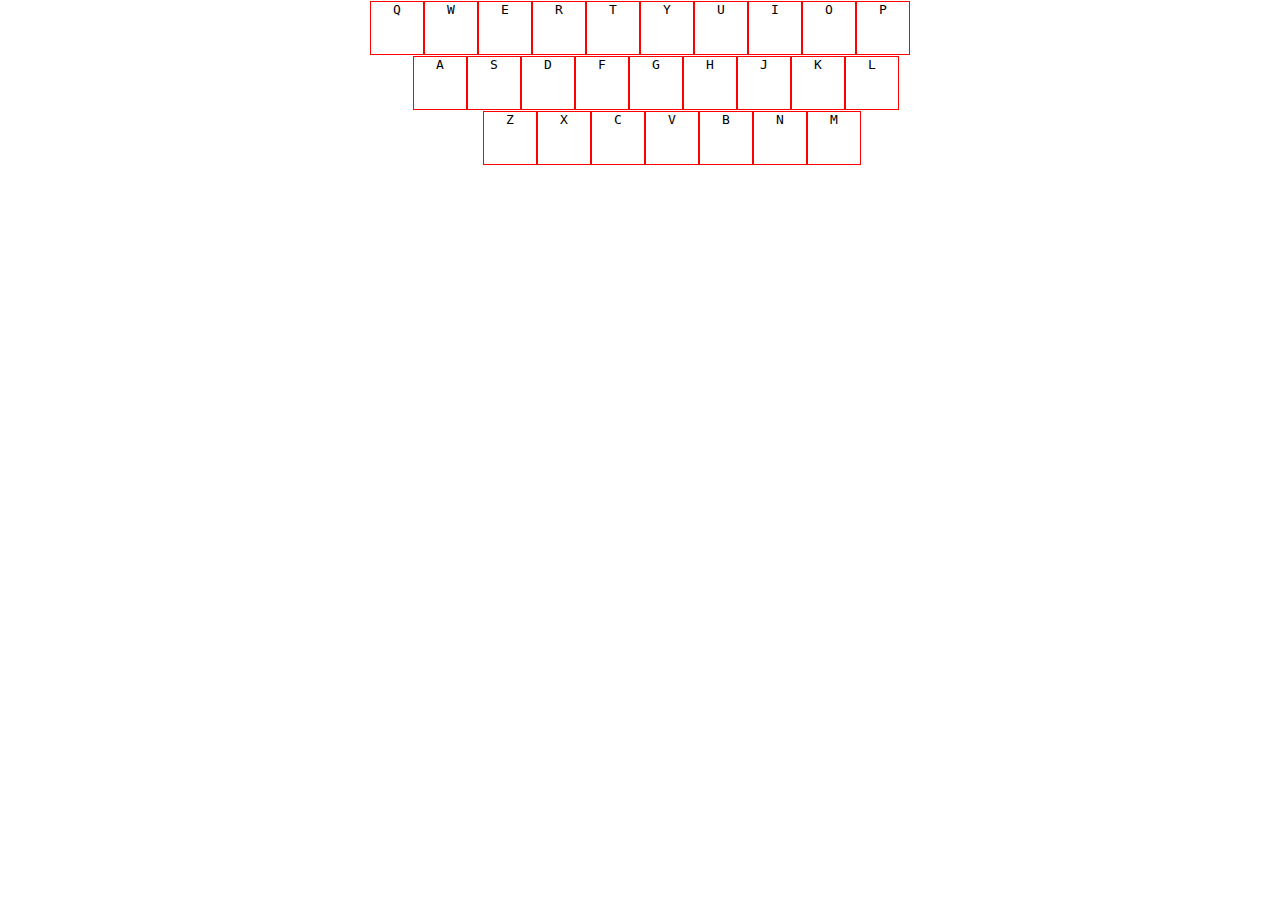
<file: frontend-mission-16/index.html>
<!doctype html>
<html lang="zh-Hans">
<head>
    <meta charset="UTF-8">
    <meta name="viewport"
          content="width=device-width, user-scalable=no, initial-scale=1.0, maximum-scale=1.0, minimum-scale=1.0">
    <meta http-equiv="X-UA-Compatible" content="ie=edge">
    <title>我的导航</title>
    <link rel="stylesheet" href="./style.css">
</head>
<body>
    <header></header>
    <main>
        <div id="mainElement">

        </div>
    </main>
    <footer></footer>
    <script>
        var keys = {
            0: {
                '0':'q','1':'w','2':'e','3':'r','4':'t','5':'y','6':'u','7':'i','8':'o','9':'p','length': 10
            },
            1: {'0':'a','1':'s','2':'d','3':'f','4':'g','5':'h','6':'j','7':'k','8':'l','length':9},
            2: {'0':'z','1':'x','2':'c','3':'v','4':'b','5':'n','6':'m','length':7},
            'length': 3
        };

        var keyMap = {
                'q': 'qq.com',
                'w': 'weibo.com',
                'e': 'ele.me',
                'r': 'renren.com',
                't': 'taobao.com',
                'y': 'yahoo.cn',
                'u': 'uc.com',
                'i': 'iqiyi.com',
                'o': undefined,
                'p': undefined
        };

        var keyMapInLocal = JSON.parse(localStorage.getItem('key_map') || 'null');

        if (keyMapInLocal) {
            keyMap = keyMapInLocal;
        }

        for (var i = 0; i < keys['length']; i++) {
            var createDiv = document.createElement('div');
            mainElement.appendChild(createDiv);
            for (var j = 0; j < keys[i]['length']; j++) {
                var createKbd = document.createElement('kbd');
                createKbd.textContent = keys[i][j];
                var createButton = document.createElement('button');
                createButton.id = keys[i][j];
                createButton.textContent = 'Edit';
                createButton.onclick = function(e) {
                    var pressKey = e.target.id;
                    newWebSite = prompt('Please Input a New WebSite:');
                    keyMap[pressKey] = newWebSite;
                    localStorage.setItem('key_map', JSON.stringify(keyMap));
                };
                createKbd.appendChild(createButton);
                createDiv.appendChild(createKbd);
            }
        }

        document.onkeypress = function(e) {
            var pressKey = e.key;
            var website = keyMap[pressKey];
            //window.location.href = 'http://' + website;
            window.open('http://' + website, '_blank');
        }
    </script>
</body>
</html>
</file>
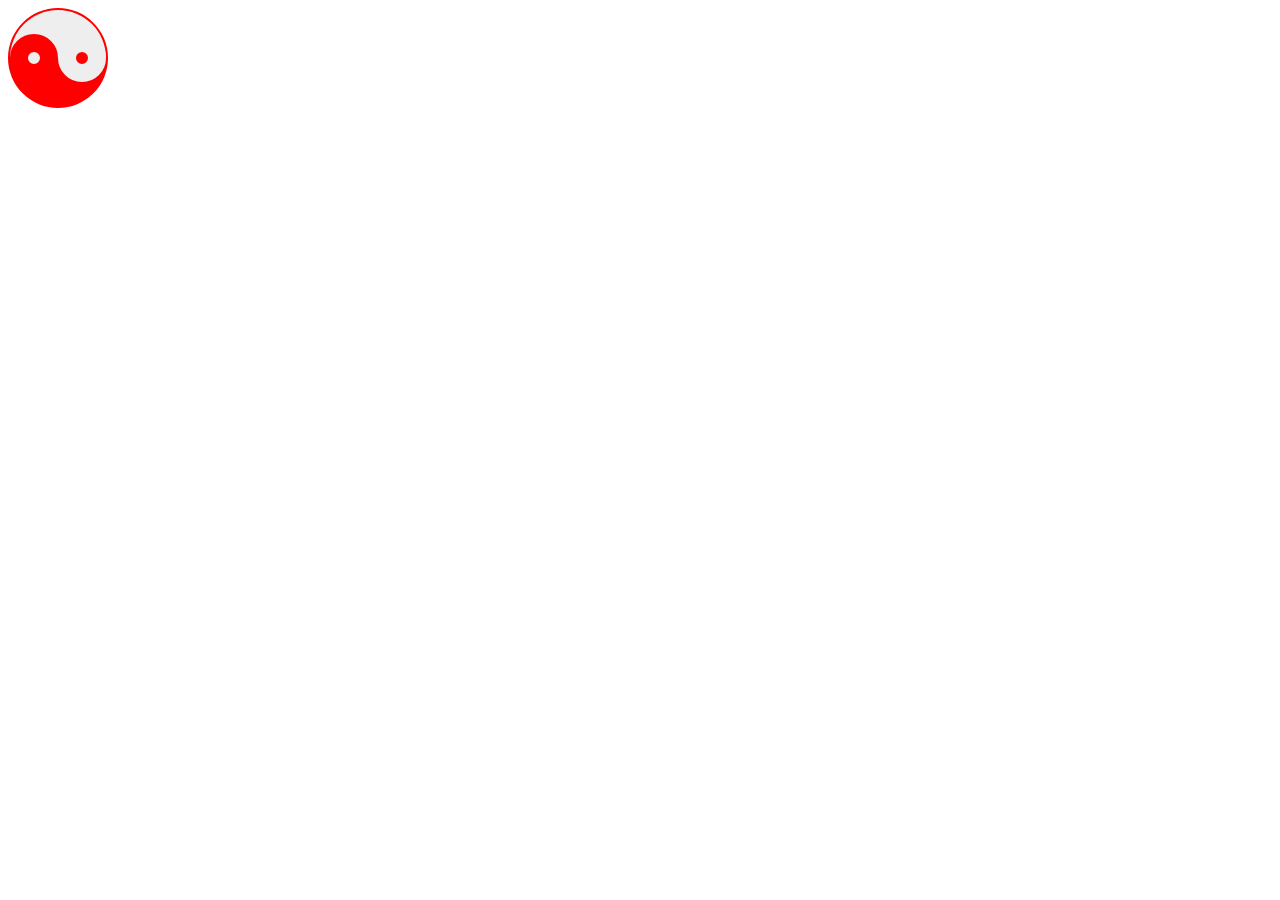
<file: frontend-mission-11/yinyang.html>
<!DOCTYPE html>
<html lang="en">
<head>
    <meta charset="UTF-8">
    <meta name="viewport" content="width=device-width, initial-scale=1.0">
    <meta http-equiv="X-UA-Compatible" content="ie=edge">
    <title>YinYang</title>
    <style>
        #my-yin-yang {
            width: 96px;
            height: 48px;
            background: #eee;
            border-radius: 100%;
            border-color: red;
            border-style: solid;
            border-width: 2px 2px 50px 2px;
            position: absolute;
        }

        #my-yin-yang:before {
            position: absolute;
            content: "";
            top: 50%;
            left: 0;
            background: #eee;
            border-radius: 100%;
            width: 12px;
            height: 12px;
            border: 18px solid red;
        }

        #my-yin-yang:after {
            position: absolute;
            content: "";
            top: 50%;
            left: 50%;
            background: red;
            border-radius: 100%;
            width: 12px;
            height: 12px;
            border: 18px solid #eee;
        }
    </style>
</head>
<body>
    <div id="my-yin-yang"></div>
</body>
</html>
</file>
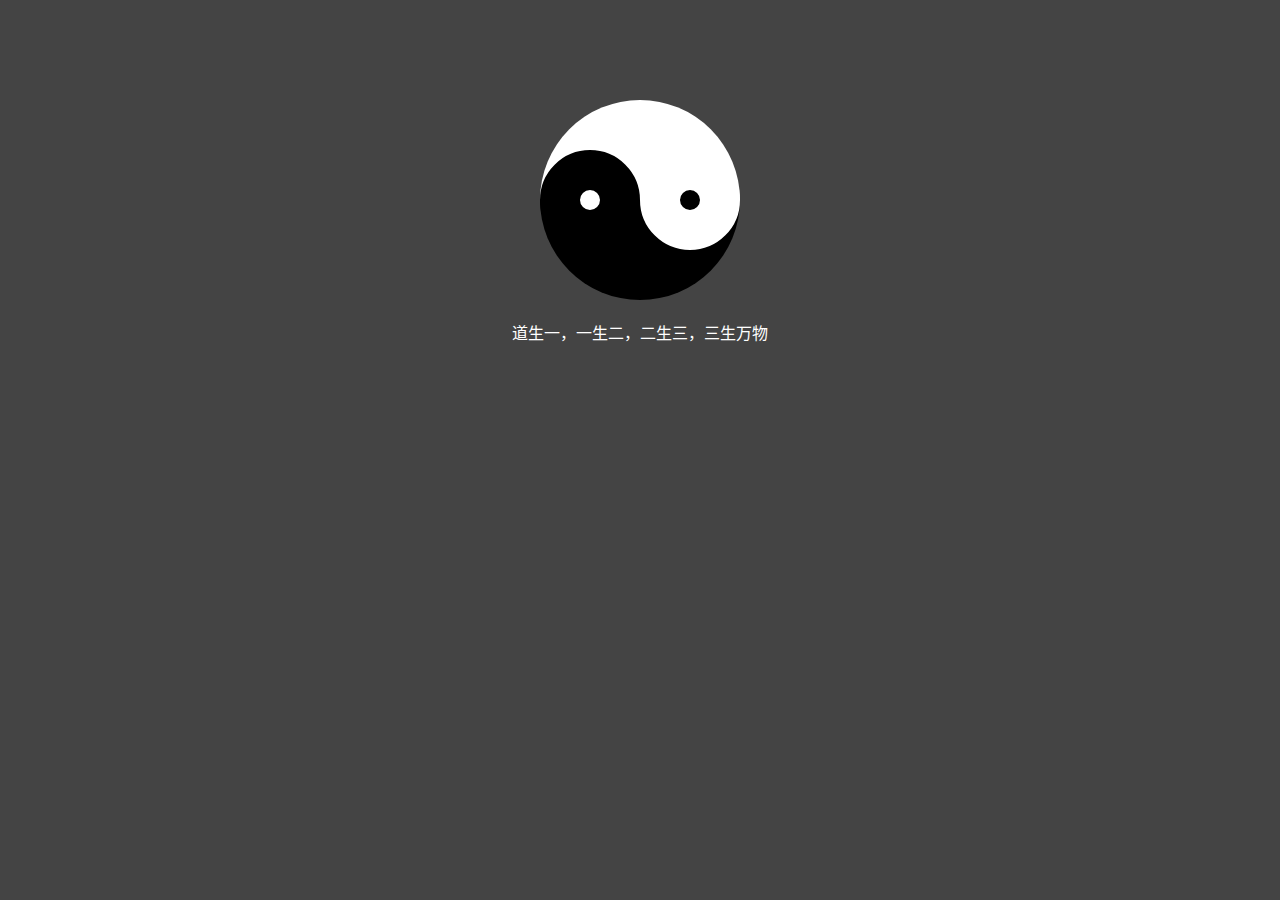
<file: frontend-mission-12/yinyang.html>
<!doctype html>
<html lang="zh-CN">
<head>
    <meta charset="UTF-8">
    <meta name="viewport"
          content="width=device-width, user-scalable=no, initial-scale=1.0, maximum-scale=1.0, minimum-scale=1.0">
    <meta http-equiv="X-UA-Compatible" content="ie=edge">
    <title>Document</title>
    <style>
        body {
            background: #444444;
        }
        
        @keyframes spin {
            from {
                transform: rotate(0deg);
            }

            to {
                transform: rotate(360deg);
            }
        }
        
        #yinyang {
            width: 200px;
            height: 200px;
            border-radius: 50%;
            background: linear-gradient(to bottom, #FFFFFF 0%, #FFFFFF 50%, #000000 50%, #000000 100%);
            position: relative;
            margin: 100px auto 20px;
            animation-duration: 3s;
            animation-name: spin;
            animation-iteration-count: infinite;
            animation-timing-function: linear;
        }

        #yinyang::before {
            content: '';
            width: 20px;
            height: 20px;
            border-radius: 50%;
            background: #FFFFFF;
            position: absolute;
            top: 50px;
            left: 0;
            border: 40px solid black;
        }

        #yinyang::after {
            content: '';
            width: 20px;
            height: 20px;
            border-radius: 50%;
            background: #000000;
            position: absolute;
            top: 50px;
            right: 0;
            border: 40px solid white;
        }

        p {
            color: white;
            text-align: center;
        }
    </style>
</head>
<body>
    <div id="yinyang"></div>

    <p>道生一，一生二，二生三，三生万物</p>
</body>
</html>
</file>
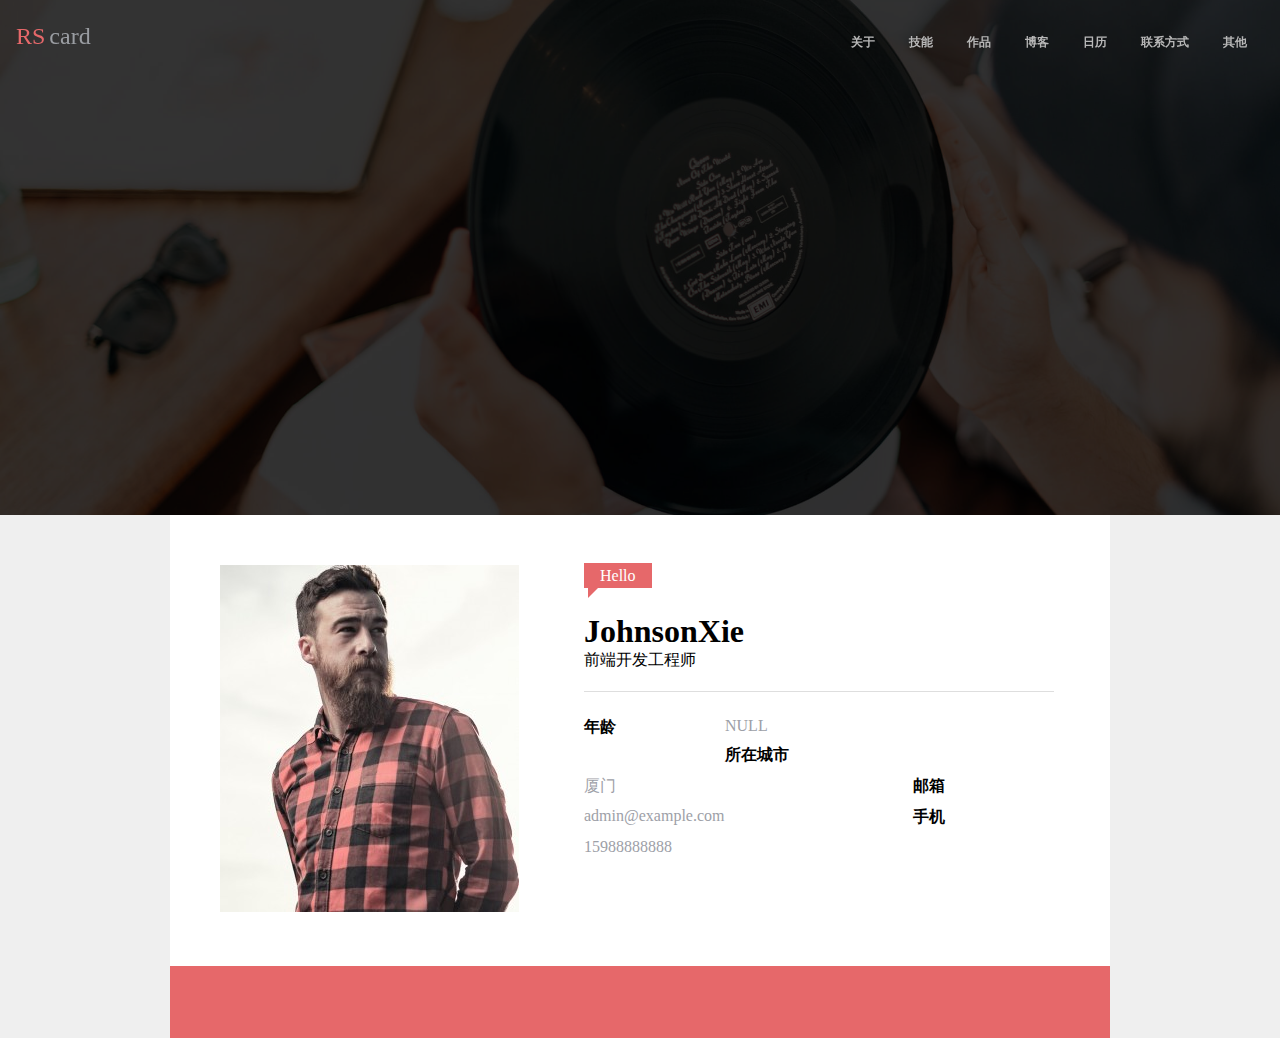
<file: frontend-mission-11/resume/resume.html>
<!DOCTYPE html>
<html lang="en">
<head>
    <meta charset="UTF-8">
    <meta name="viewport" content="width=device-width, initial-scale=1.0">
    <meta http-equiv="X-UA-Compatible" content="ie=edge">
    <title>Document</title>
    <link rel="stylesheet" href="./resume.css">
    <script src="//at.alicdn.com/t/font_569581_vqkwdqehhcnxw29.js"></script>
    <style type="text/css">
        .icon {
            width: 1em; height: 1em;
            vertical-align: -0.15em;
            fill: currentColor;
            overflow: hidden;
        }
    </style>
</head>
<body>
    <div class="topNavBars">
        <div class="topNavBars-inner clearfix">
            <a href="#" class="logo" alt="logo">
                <span class="rs">RS</span><span class="card">card</span>
            </a>
            <nav class="menu">
                <ul class="clearfix">
                    <li><a href="#">关于</a></li>
                    <li><a href="#">技能</a></li>
                    <li><a href="#">作品</a></li>
                    <li><a href="#">博客</a></li>
                    <li><a href="#">日历</a></li>
                    <li><a href="#">联系方式</a></li>
                    <li><a href="#">其他</a></li>
                </ul>
            </nav>
        </div>
    </div>
    <div class="banner">
        <div class="mask"></div>
    </div>
    <div class="userCard">
        <div class="userCard-detail clearfix">
            <div class="picture">
                <img src="./img/avatar.jpg" width="299" height="347" alt="">
            </div>
            <div class="introduce">
                <span class="welcome">Hello
                    <span class="triangle"></span>
                </span>
                <h1>JohnsonXie</h1>
                <p>前端开发工程师</p>
                <hr>
                <dl>
                    <dt>年龄</dt>
                    <dd>NULL</dd>
                    <dt>所在城市</dt>
                    <dd>厦门</dd>
                    <dt>邮箱</dt>
                    <dd>admin@example.com</dd>
                    <dt>手机</dt>
                    <dd>15988888888</dd>
                </dl>
            </div>
        </div>
        <footer class="contact">
            <a href="#">
                <svg class="icon" aria-hidden="true">
                    <use xlink:href="#icon-github"></use>
                </svg>
            </a>
            <a href="#">
                <svg class="icon" aria-hidden="true">
                    <use xlink:href="#icon-twitter"></use>
                </svg>
            </a>
            <a href="#">
                <svg class="icon" aria-hidden="true">
                    <use xlink:href="#icon-weibo"></use>
                </svg>
            </a>
        </footer>
    </div>
</body>
</html>
</file>
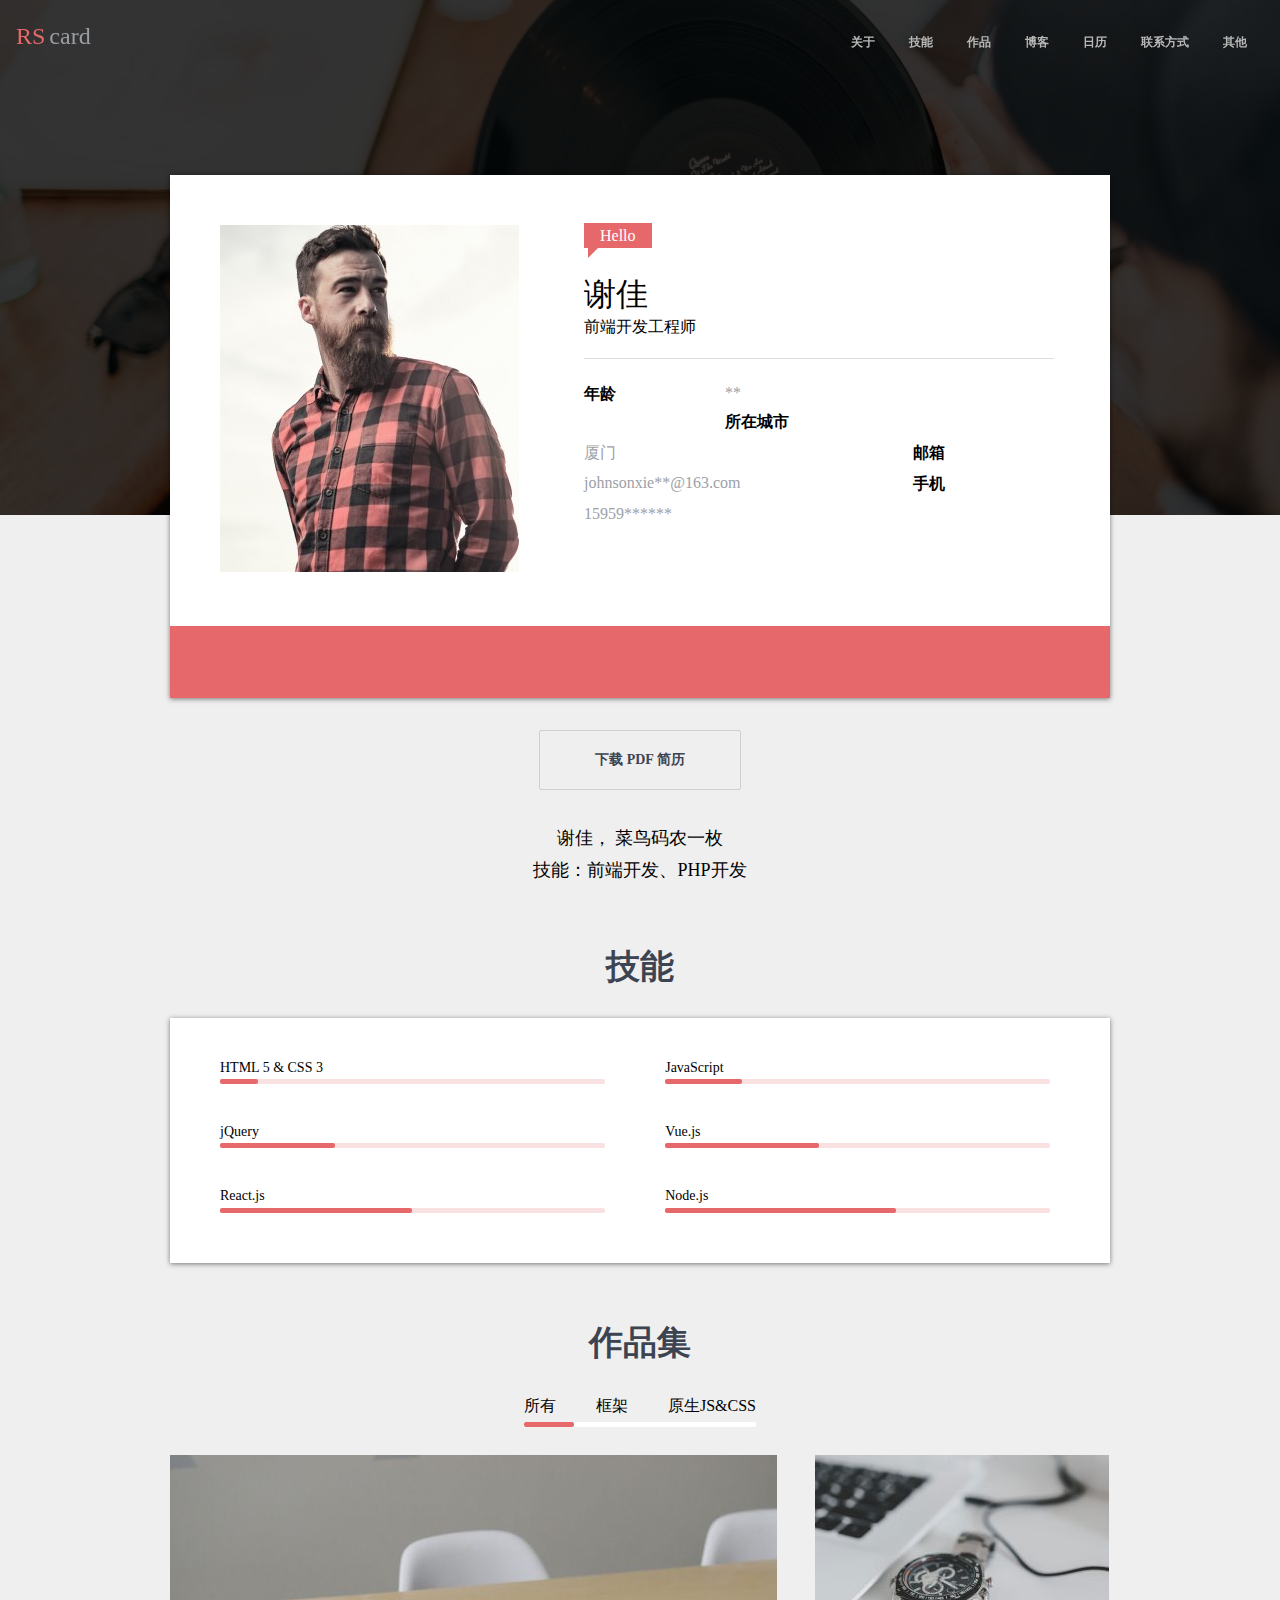
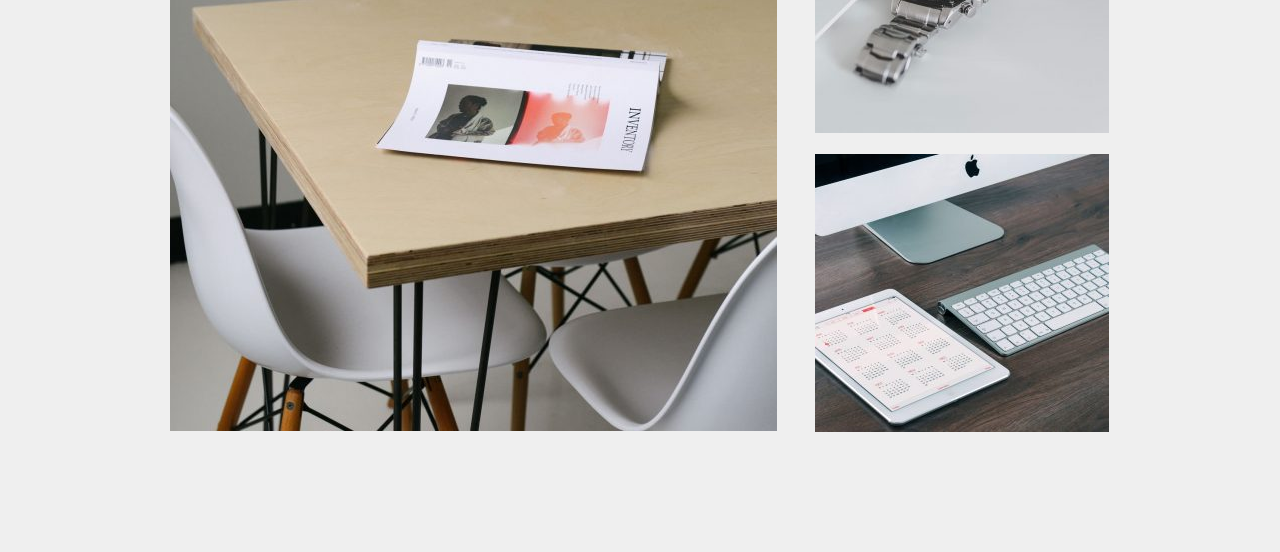
<file: frontend-mission-12/resume/resume.html>
<!DOCTYPE html>
<html lang="en">
<head>
    <meta charset="UTF-8">
    <meta name="viewport" content="width=device-width, initial-scale=1.0">
    <meta http-equiv="X-UA-Compatible" content="ie=edge">
    <title>Document</title>
    <link rel="stylesheet" href="./resume.css">
    <script src="//at.alicdn.com/t/font_569581_vqkwdqehhcnxw29.js"></script>
    <style type="text/css">
        .icon {
            width: 1em; height: 1em;
            vertical-align: -0.15em;
            fill: currentColor;
            overflow: hidden;
        }
    </style>
</head>
<body>
    <div class="topNavBars">
        <div class="topNavBars-inner clearfix">
            <a href="#" class="logo" alt="logo">
                <span class="rs">RS</span><span class="card">card</span>
            </a>
            <nav class="menu">
                <ul class="clearfix">
                    <li><a href="#">关于</a></li>
                    <li><a href="#">技能</a></li>
                    <li><a href="#">作品</a></li>
                    <li><a href="#">博客</a></li>
                    <li><a href="#">日历</a></li>
                    <li><a href="#">联系方式</a></li>
                    <li><a href="#">其他</a></li>
                </ul>
            </nav>
        </div>
    </div>
    <div class="banner">
        <div class="mask"></div>
    </div>
    <main class="mainContent">
        <div class="userCard">
            <div class="userCard-detail clearfix">
                <div class="picture">
                    <img src="./img/avatar.jpg" width="299" height="347" alt="">
                </div>
                <div class="introduce">
                    <span class="welcome">Hello
                        <span class="triangle"></span>
                    </span>
                    <h1>谢佳</h1>
                    <p>前端开发工程师</p>
                    <hr>
                    <dl>
                        <dt>年龄</dt>
                        <dd>**</dd>
                        <dt>所在城市</dt>
                        <dd>厦门</dd>
                        <dt>邮箱</dt>
                        <dd>johnsonxie**@163.com</dd>
                        <dt>手机</dt>
                        <dd>15959******</dd>
                    </dl>
                </div>
            </div>
            <footer class="contact">
                <a href="#">
                    <svg class="icon" aria-hidden="true">
                        <use xlink:href="#icon-github"></use>
                    </svg>
                </a>
                <a href="#">
                    <svg class="icon" aria-hidden="true">
                        <use xlink:href="#icon-twitter"></use>
                    </svg>
                </a>
                <a href="#">
                    <svg class="icon" aria-hidden="true">
                        <use xlink:href="#icon-weibo"></use>
                    </svg>
                </a>
            </footer>
        </div>

        <p class="downloadResume-wrapper">
            <a class="downloadResume" href="./resume.pdf" target="_blank" download>下载 PDF 简历</a>
        </p>

        <p class="selfIntroduction">
            谢佳， 菜鸟码农一枚
            <br> 技能：前端开发、PHP开发
        </p>
    </main>
    <section class="skills">
        <h2>技能</h2>
        <ol class="skillsDetail clearfix">
            <li>
                <h3>
                    HTML 5 &amp; CSS 3
                </h3>
                <div class="progressBar">
                    <div class="progress" style="width: 10%;"></div>
                </div>
            </li>
            <li>
                <h3>
                    JavaScript
                </h3>
                <div class="progressBar">
                    <div class="progress" style="width: 20%"></div>
                </div>
            </li>
            <li>
                <h3>
                    jQuery
                </h3>
                <div class="progressBar">
                    <div class="progress" style="width: 30%"></div>
                </div>
            </li>
            <li>
                <h3>
                    Vue.js
                </h3>
                <div class="progressBar">
                    <div class="progress" style="width: 40%"></div>
                </div>
            </li>
            <li>
                <h3>
                    React.js
                </h3>
                <div class="progressBar">
                    <div class="progress"  style="width: 50%"></div>
                </div>
            </li>
            <li>
                <h3>
                    Node.js
                </h3>
                <div class="progressBar">
                    <div class="progress"  style="width: 60%"></div>
                </div>
            </li>
        </ol>
    </section>
    <section class="portfolio">
        <h2>作品集</h2>
        <nav>
            <ol class="clearfix">
                <li id="portfolio1">所有</li>
                <li id="portfolio2">框架</li>
                <li id="portfolio3">原生JS&amp;CSS</li>
            </ol>
            <div id="portfolioBar" class="bar state-1">
                <div class="bar-inner"></div>
            </div>
        </nav>
        <script>
            portfolio1.onclick= function(){
                portfolioBar.className = 'bar state-1'
            }
            portfolio2.onclick= function(){
                portfolioBar.className = 'bar state-2'
            }
            portfolio3.onclick= function(){
                portfolioBar.className = 'bar state-3'
            }
        </script>


        <div class="works" style="height: 597px;">
            <div class="big" style="top: 0; left: 0;">
                <img src="./img/1.jpg" alt="作品1">
            </div>
            <div class="small" style="top: 0; left: 645px;">
                <img src="./img/2.jpg" alt="作品2">
            </div>
            <div class="small" style="top: 299px; left: 645px;">
                <img src="./img/3.jpg" alt="作品3">
            </div>
        </div>

    </section>
</body>
</html>
</file>
<file: frontend-mission-16/style.css>
* {
    margin: 0;
    padding: 0;
}

a {
    text-decoration: none;
}

kbd {
    display: inline-block;
    width: 4em;
    height: 4em;
    border: 1px solid red;
    text-transform: uppercase;
    position: relative;
}

kbd > button {
    position: absolute;
    right: 0;
    bottom: 0;
    display: none;
}

kbd:hover > button {
    display: block;
}

main {
    text-align: center;
}

#mainElement {
    display: inline-block;
}

#mainElement > div:nth-child(2) {
    margin-left: 2em;
}

#mainElement > div:nth-child(3) {
    margin-left: 4em;
}
</file>
<file: frontend-mission-11/resume/resume.css>
body {
    background-color: #EFEFEF;
    margin: 0;
}

a {
    color: inherit;
    text-decoration: none;
}

* {
    margin: 0;
    padding: 0;
}

hr {
    height: 0;
    border: none;
    border-top: 1px solid #DEDEDE;
}

.topNavBars {
    padding: 20px 0 20px 0;
    position: fixed;
    top: 0;
    left: 0;
    width: 100%;
}

.topNavBars-inner {
    padding: 0 16px;
}

.logo {
    float: left;
    font-size: 24px;
    font-family: "Arial Black";
    padding-top: 3px;
    padding-bottom: 4px;
}

.rs {
    margin-right: 4px;
    color: #E6686A;
}

.card {
    color: #9A9DA2;
}

.menu {
    float: right;
    padding-top: 6px;
    padding-bottom: 1px;
}

.menu > ul {
    list-style: none;
    padding: 0;
    margin: 0;
}

.menu > ul > li {
    float: left;
    margin-left: 17px;
    margin-right: 17px;
}

.menu > ul > li > a {
    font-size: 12px;
    color: #B7B7B7;
    font-weight: bold;
    border-top: 3px solid transparent;
    border-bottom: 3px solid transparent;
    padding-top: 5px;
    padding-bottom: 5px;
    display: block;
}

.menu > ul > li > a:hover {
    border-bottom: 3px solid #DF6161;
}

.banner {
    height: 515px;
    background-image: url('./img/rs-cover.jpg');
    background-position: center center;
    background-size: cover;
}

.banner .mask {
    height: 515px;
    background-color: rgba(0, 0, 0, 0.8);
}

.userCard {
    max-width: 940px;
    margin-left: auto;
    margin-right: auto;
    background-color: #FFFFFF;
}

.userCard-detail {
    padding: 50px;
}

.picture {
    float: left;
}

.introduce {
    float: left;
    margin-left: 65px;
    width: 470px;
}

.introduce .welcome {
    color: white;
    background-color: #E6686A;
    padding: 4px 16px;
    line-height: 22px;
    position: relative;
}

.introduce .welcome .triangle {
    display: block;
    border: 10px solid transparent;
    width: 0;
    border-left-color: #e6686a;
    border-top-width: 0;
    position: absolute;
    left: 4px;
    top: 100%;
}

.introduce h1 {
    margin-top: 26px;
}

.introduce hr {
    margin: 20px 0;
}

.introduce dl dt,
.introduce dl dd {
    float: left;
    padding: 5px 0;
}

.introduce dl dt {
    width: 30%;
    font-weight: bold;
}

.introduce dl dd {
    width: 70%;
    color: #9DA0A7;
}

.contact {
    background: #E6686A;
    text-align: center;
}

.contact svg {
    width: 30px;
    height: 30px;
    fill: white;
    vertical-align: top;
}

.contact a {
    display: inline-block;
    width: 40px;
    padding: 5px 0;
    line-height: 30px;
    border-radius: 50%;
    margin: 16px;
}

.contact a:hover {
    background: #CF5D5F
}

.clearfix::after {
    content: "";
    display: block;
    clear: both;
}
</file>
<file: frontend-mission-12/resume/resume.css>
body {
    background-color: #EFEFEF;
    margin: 0;
}

a {
    color: inherit;
    text-decoration: none;
}

* {
    margin: 0;
    padding: 0;
}

hr {
    height: 0;
    border: none;
    border-top: 1px solid #DEDEDE;
}

ul, ol {
    list-style: none;
}

h1, h2, h3, h4, h5, h6 {
    font-weight: normal;
}

.topNavBars {
    padding: 20px 0 20px 0;
    position: fixed;
    top: 0;
    left: 0;
    width: 100%;
}

.topNavBars-inner {
    padding: 0 16px;
}

.logo {
    float: left;
    font-size: 24px;
    font-family: "Arial Black";
    padding-top: 3px;
    padding-bottom: 4px;
}

.rs {
    margin-right: 4px;
    color: #E6686A;
}

.card {
    color: #9A9DA2;
}

.menu {
    float: right;
    padding-top: 6px;
    padding-bottom: 1px;
}

.menu > ul {
    list-style: none;
    padding: 0;
    margin: 0;
}

.menu > ul > li {
    float: left;
    margin-left: 17px;
    margin-right: 17px;
}

.menu > ul > li > a {
    font-size: 12px;
    color: #B7B7B7;
    font-weight: bold;
    border-top: 3px solid transparent;
    border-bottom: 3px solid transparent;
    padding-top: 5px;
    padding-bottom: 5px;
    display: block;
}

.menu > ul > li > a:hover {
    border-bottom: 3px solid #DF6161;
}

.banner {
    height: 515px;
    background-image: url('./img/rs-cover.jpg');
    background-position: center center;
    background-size: cover;
}

.banner .mask {
    height: 515px;
    background-color: rgba(0, 0, 0, 0.8);
}

.userCard {
    max-width: 940px;
    margin-left: auto;
    margin-right: auto;
    background-color: #FFFFFF;
    box-shadow: 0 1px 5px 0 rgba(0, 0, 0, 0.5);
}

.userCard-detail {
    padding: 50px;
}

.picture {
    float: left;
}

.introduce {
    float: left;
    margin-left: 65px;
    width: 470px;
}

.introduce .welcome {
    color: white;
    background-color: #E6686A;
    padding: 4px 16px;
    line-height: 22px;
    position: relative;
}

.introduce .welcome .triangle {
    display: block;
    border: 10px solid transparent;
    width: 0;
    border-left-color: #e6686a;
    border-top-width: 0;
    position: absolute;
    left: 4px;
    top: 100%;
}

.introduce h1 {
    margin-top: 26px;
}

.introduce hr {
    margin: 20px 0;
}

.introduce dl dt,
.introduce dl dd {
    float: left;
    padding: 5px 0;
}

.introduce dl dt {
    width: 30%;
    font-weight: bold;
}

.introduce dl dd {
    width: 70%;
    color: #9DA0A7;
}

.contact {
    background: #E6686A;
    text-align: center;
}

.contact svg {
    width: 30px;
    height: 30px;
    fill: white;
    vertical-align: top;
}

.contact a {
    display: inline-block;
    width: 40px;
    padding: 5px 0;
    line-height: 30px;
    border-radius: 50%;
    margin: 16px;
}

.contact a:hover {
    background: #CF5D5F
}

.mainContent {
    margin-top: -340px;
}

.downloadResume-wrapper {
    text-align: center;
}

.downloadResume {
    font-size: 14px;
    line-height: 16px;
    padding: 21px 55px;
    border: 1px solid #CDCFD1;
    display: inline-block;
    background: #EFEFEF;
    border-radius: 2px;
    color: #3D4451;
    font-weight: bold;
    margin: 32px 0;
}

.downloadResume:hover {
    transition: box-shadow 0.2s;
    box-shadow: 0 4px 13px 0 rgba(0, 0, 0, 0.2);
}

.selfIntroduction {
    max-width: 940px;
    margin-left: auto;
    margin-right: auto;
    text-align: center;
    font-family: kai;
    line-height: 1.8;
    font-size: 18px;
}

.skills, .portfolio {
    max-width: 940px;
    margin-left: auto;
    margin-right: auto;
    margin-top: 60px;
}

.skills > h2, .portfolio > h2 {
    text-align: center;
    color: #3D4451;
    font-size: 34px;
    line-height: 1.2;
    font-weight: 600;
}

.skillsDetail {
    background: white;
    box-shadow: 0 1px 5px 0 rgba(0, 0, 0, 0.5);
    padding: 42px 50px 10px;
    margin-top: 30px;
}

.skillsDetail > li {
    float: left;
    width: 47%;
    box-sizing: border-box;
    padding-right: 10px;
}

.skillsDetail > li:nth-child(even) {
    float: right;
}

.skillsDetail h3 {
    font-size: 14px;
    line-height: 1.1;
    padding-right: 40px;
}

.skillsDetail .progressBar {
    height: 5px;
    background: #FAE1E1;
    border-radius: 2px;
    margin: 4px 0 40px;
}

.skillsDetail .progressBar .progress {
    height: 100%;
    background: #E6686A;
    border-radius: 2px;
}

section.portfolio {
    text-align: center;
    margin-bottom: 100px;
}

section.portfolio > nav{
    text-align: center;
}

section.portfolio > nav > ol{
    margin: 0 auto;
    display: inline-block;
    vertical-align: top;
}

section.portfolio > nav > ol > li{
    float: left;
    margin-left: 40px;
    cursor: pointer;
}

section.portfolio > nav > ol > li:first-child{
    margin-left: 0;
}

section.portfolio > nav{
    display: inline-block;
    vertical-align: top;
    margin-top: 32px;
}

section.portfolio > nav .bar{
    height: 5px;
    background: white;
    margin-top: 5px;
    margin-bottom: 28px;
    border-radius: 2px;
}

section.portfolio > nav .bar-inner{
    height: 100%;
    background: #E6686A;
    border-radius: 2px;
    transition: all 0.3s;
}

section.portfolio > nav .bar.state-1 .bar-inner{
    margin-left: 0;
    width: 50px;
}

section.portfolio > nav .bar.state-2 .bar-inner{
    margin-left: 65px;
    width: 50px;
}

section.portfolio > nav .bar.state-3 .bar-inner{
    margin-left: 140px;
    width: 96px;
}

section.portfolio .works{
    position: relative;
}

section.portfolio .works > .big,
section.portfolio .works > .small {
    position: absolute;
}

.clearfix::after {
    content: "";
    display: block;
    clear: both;
}
</file>
